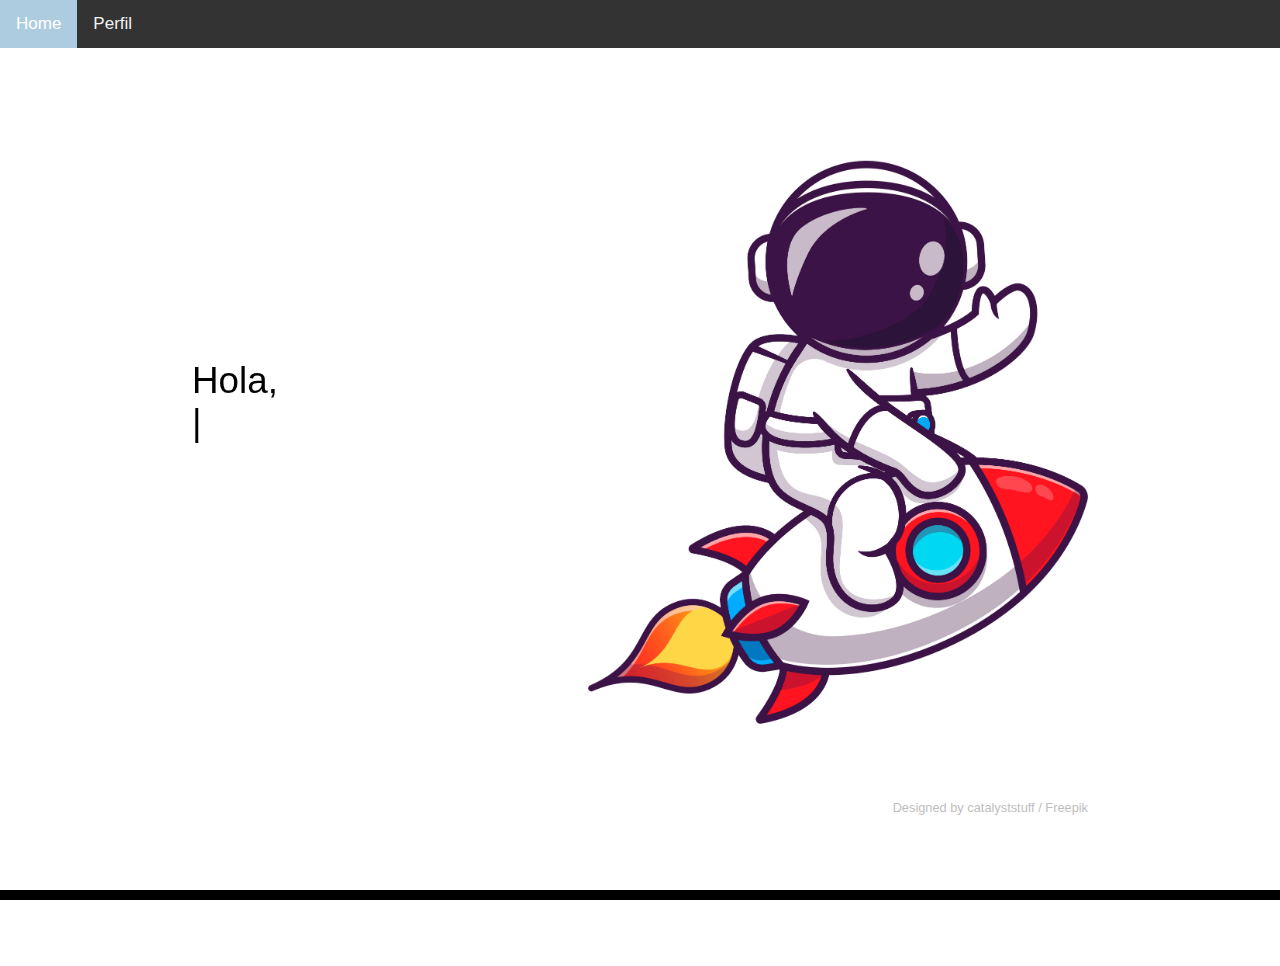
<file: index.html>
<html lang="en">

<head>
  <meta charset="UTF-8">
  <meta http-equiv="X-UA-Compatible" content="IE=edge">
  <meta name="viewport" content="width=device-width, initial-scale=1.0">
  <link rel="stylesheet" href="./main.css">
  <link rel="stylesheet" href="https://cdnjs.cloudflare.com/ajax/libs/font-awesome/4.7.0/css/font-awesome.min.css">
  <script src='./typed.min.js'></script>
  <title>myResume</title>
</head>

<body class="cuerpo" style="overflow: hidden;">
  <div id="site-border-bottom"></div>

  <div class="topnav" id="myTopnav">
    <a href="index.html" class="active">Home</a>
    <a href="about.html">Perfil</a>
    <a href="javascript:void(0);" class="icon" onclick="myFunction()">
      <i class="fa fa-bars"></i>
    </a>
  </div>

  <div class="contenedor-inicial">
    <div class="contenedor1">
      <div class="contenedor-texto">
        <p>Hola,</p>
        <div id="typed-strings">
        <p><strong>Bienvenido a mi portafolio online</strong></p>
        </div>
        <span id="typed"></span>
      </div>
      <div class="float-area">
        <img class="floating-img" src="./assets/images/2130.png">
        <a id="p-float" href="http://www.freepik.com" target="_blank">Designed by catalyststuff / Freepik</a>
    </div>    
      </div>

  </div>


  <script>
    var typed = new Typed('#typed', {
      stringsElement: '#typed-strings',
      typeSpeed: 60,
      backSpeed: 60,
      backDelay: 500,
      startDelay: 1000,
      loop: true,
    });
  </script>
</body>

</html>
</file>
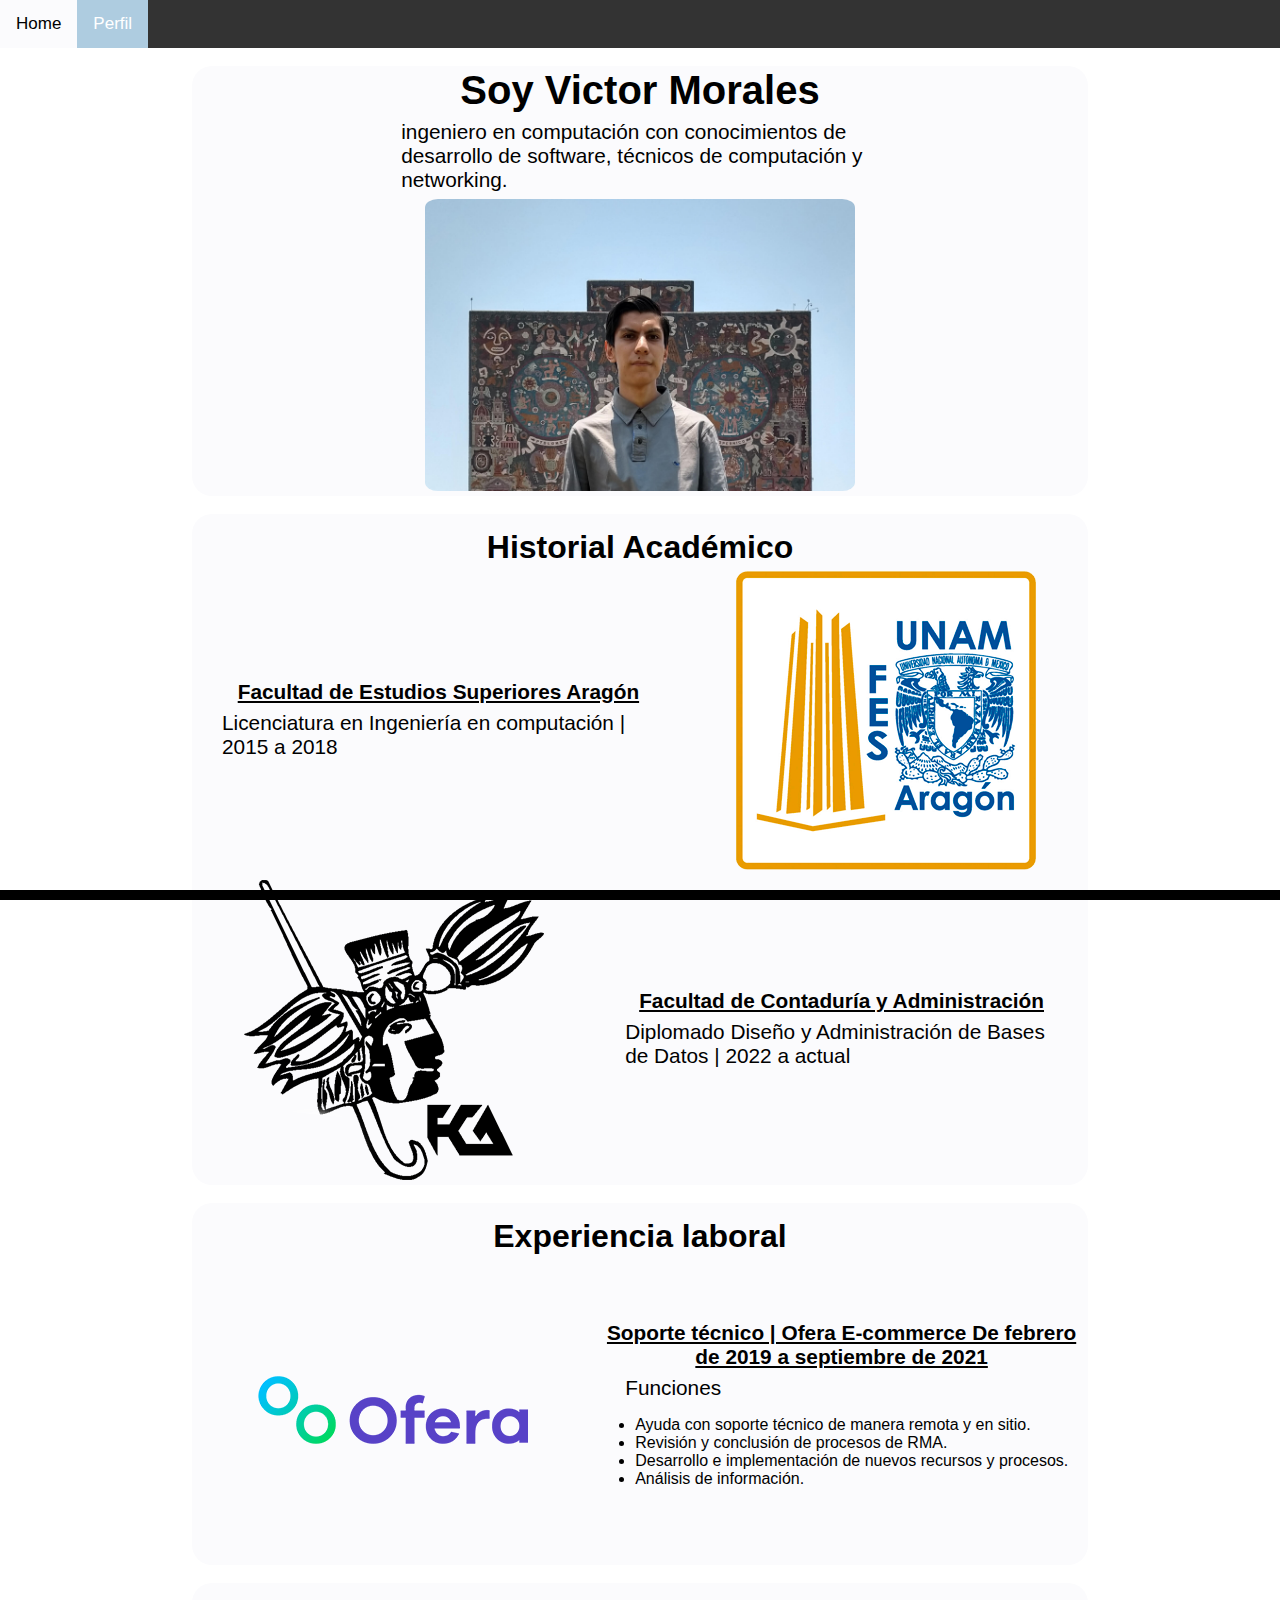
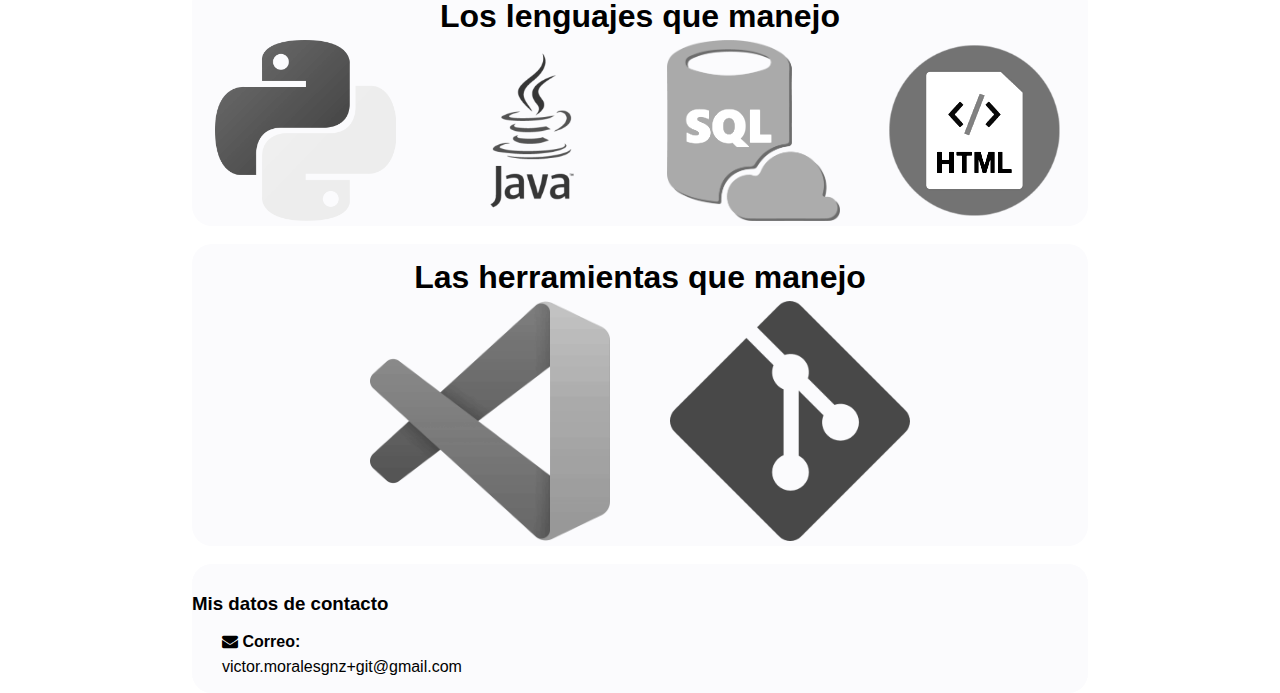
<file: about.html>
<html lang="en">

<head>
  <meta charset="UTF-8">
  <meta http-equiv="X-UA-Compatible" content="IE=edge">
  <meta name="viewport" content="width=device-width, initial-scale=1.0">
  <link rel="stylesheet" href="https://cdnjs.cloudflare.com/ajax/libs/font-awesome/4.7.0/css/font-awesome.min.css">
  <link rel="stylesheet" href="./main.css">
  <script src='./typed.min.js'></script>
  <title>Perfil</title>
</head>

<body class="cuerpo" style="overflow-x: hidden; overflow-y: auto;">
  <div id="site-border-bottom"></div>

  <div class="topnav" id="myTopnav">
    <a href="index.html">Home</a>
    <a href="about.html" class="active">Perfil</a>
    <a href="javascript:void(0);" class="icon" onclick="myFunction()">
      <i class="fa fa-bars"></i>
    </a>
  </div>

  <div class="contenedor-inicial">
    <div class="contenedor">
      <div class="Row">
        <div class="cont-midcol">
          <h2 id="texto-h2">Soy Victor Morales</h2>
          <p class="texto-cont">ingeniero en computación con conocimientos de desarrollo de software, técnicos de
            computación y networking.</p>
          <div class="contenedor-imagen">
            <img loading="lazy" class="img-responsive" src="./assets/images/Foto.jpg" alt=""
              style="border-radius: 3%;">
          </div>
        </div>
      </div>
    </div>

    <div class="contenedor">
      <h3 class="texto-h3">Historial Académico</h3>
      <div class="Row">
        <div class="cont-col1">
          <h4 class="texto-subtitulo-cont">Facultad de Estudios Superiores Aragón</h4>
          <p class="texto-cont">Licenciatura en Ingeniería en computación | 2015 a 2018</p>
        </div>
        <div class="cont-col2">
          <div class="contenedor-imagen">
            <img loading="lazy" class="img-responsive" src="./assets/images/Fes_Aragon1.png" alt="">
          </div>
        </div>
      </div>

      <div class="Row">
        <div class="cont-col2">
          <img loading="lazy" class="img-responsive" src="./assets/images/fca-logo.png" alt="">
        </div>
        <div class="cont-col1">
          <div class="contenedor-imagen">
            <h4 class="texto-subtitulo-cont">Facultad de Contaduría y Administración</h4>
            <p class="texto-cont">Diplomado Diseño y Administración de Bases de Datos | 2022 a actual</p>
          </div>
        </div>

      </div>
    </div>

    <div class="contenedor">
      <h3 class="texto-h3">Experiencia laboral</h3>
      <div class="Row">
        <div class="cont-col2">
          <div class="contenedor-imagen">
            <img loading="lazy" class="img-responsive" src="./assets/images/ofera1.png" alt="">
          </div>
        </div>
        <div class="cont-col1">
          <h4 class="texto-subtitulo-cont">Soporte técnico | Ofera E-commerce De febrero de 2019 a septiembre de 2021
          </h4>
          <p class="texto-cont">Funciones</p>
          <ul>
            <li>Ayuda con soporte técnico de manera remota y en sitio.</li>
            <li>Revisión y conclusión de procesos de RMA.</li>
            <li>Desarrollo e implementación de nuevos recursos y procesos.</li>
            <li>Análisis de información.</li>
          </ul>
        </div>
      </div>
    </div>

    <div class="contenedor">
      <div class="Row">
        <div class="cont-midcol">
          <h3 class="texto-h3">Los lenguajes que manejo</h3>
        </div>
      </div>
      <div class="Row">
        <div class="cont-col4x1">
          <div class="img__wrap">
            <img class="img__img" src="./assets/images/Python-logo.png" />
            <div class="img__description_layer">
              <p class="img__description">Python</p>
            </div>
          </div>
        </div>

        <div class="cont-col4x1">
          <div class="img__wrap">
            <img class="img__img" src="./assets/images/Java-logo.png" />
            <div class="img__description_layer">
              <p class="img__description">Java</p>
            </div>
          </div>
        </div>

        <div class="cont-col4x1">
          <div class="img__wrap">
            <img class="img__img" src="./assets/images/Sql-logo.png" />
            <div class="img__description_layer">
              <p class="img__description">sql</p>
            </div>
          </div>
        </div>

        <div class="cont-col4x1">
          <div class="img__wrap">
            <img class="img__img" src="./assets/images/html-logo.png" />
            <div class="img__description_layer">
              <p class="img__description">html</p>
            </div>
          </div>
        </div>

      </div>
    </div>

    <div class="contenedor">
      <div class="Row">
        <div class="cont-midcol">
          <h3 class="texto-h3">Las herramientas que manejo</h3>
        </div>
      </div>

      <div class="Row">
        <div class="cont-col4x1">
          <div class="img__wrap">
            <img class="img__img" src="./assets/images/Visual-Studio-logo.png" />
            <div class="img__description_layer">
              <p class="img__description">studio code</p>
            </div>
          </div>
        </div>

        <div class="cont-col4x1">
          <div class="img__wrap">
            <img class="img__img" src="./assets/images/git-icon.png" />
            <div class="img__description_layer">
              <p class="img__description">git</p>
            </div>
          </div>
        </div>


      </div>
    </div>

    <div class="contenedor">
      <div class="contacto">
        <h3 class="miTitulo">Mis datos de contacto</h3>
        <h4><i class="fa fa-envelope" aria-hidden="true"></i> Correo: </h4>
        <p>victor.moralesgnz+git@gmail.com</p>
      </div>
    </div>

</body>

</html>
</file>
<file: main.css>
@import url(http://fonts.googleapis.com/css?family=Lato&subset=latin,latin-ext);

body {
	font-family: sans-serif, 'Lato';
	margin: 0;
	padding: 0;
	/*background: rgb(47,71,96);
	background: radial-gradient(circle, rgba(47,71,96,1) 0%, rgba(148,187,233,1) 100%);*/
}

#site-border-left,
#site-border-rigth,
#site-border-top,
#site-border-bottom {
	background: black;
	position: fixed;
	z-index: 1
}

#site-border-left,
#site-border-right {
	top: 0;
	bottom: 0;
	width: 10px
}

#site-border-left {
	left: 0
}

#site-border-right {
	right: 0
}

#site-border-bottom,
#site-border-top {
	left: 0;
	right: 0;
	height: 10px
}

#site-border-top {
	top: 0
}

#site-border-bottom {
	bottom: 0
}

/* Add a black background color to the top navigation */
.topnav {
	background-color: rgba(0, 0, 0, 0.8);
	overflow: hidden;
}

/* Style the links inside the navigation bar */
.topnav a {
	float: left;
	display: block;
	color: #f2f2f2;
	text-align: center;
	padding: 14px 16px;
	text-decoration: none;
	font-size: 17px;
}

/* Change the color of links on hover */
.topnav a:hover {
	background-color: #fbfbfd;
	color: black;
}

/* Add an active class to highlight the current page */
.topnav a.active {
	background-color: #aecce0;
	color: white;
}

/* Hide the link that should open and close the topnav on small screens */
.topnav .icon {
	display: none;
}

/* When the screen is less than 600 pixels wide, hide all links, except for the first one ("Home"). Show the link that contains should open and close the topnav (.icon) */
@media screen and (max-width: 600px) {
	.topnav a:not(:first-child) {
		display: none;
	}

	.topnav a.icon {
		float: right;
		display: block;
	}
}

/* The "responsive" class is added to the topnav with JavaScript when the user clicks on the icon. This class makes the topnav look good on small screens (display the links vertically instead of horizontally) */
@media screen and (max-width: 600px) {
	.topnav.responsive {
		position: relative;
	}

	.topnav.responsive a.icon {
		position: absolute;
		right: 0;
		top: 0;
	}

	.topnav.responsive a {
		float: none;
		display: block;
		text-align: left;
	}
}

.img-responsive {
	display: block;
	max-height: 300;
	max-width: 80%;
	margin: 5px auto;
}

.contenedor-texto {
	position: fixed;
	top: 50vh;
	font-size: 2em;
	color: rgb(0, 0, 0);
}

@media (min-width:350px) {
	.contenedor-texto {
		position: fixed;
		top: 30%;
		font-size: 1.2em;
	}

}

@media(min-width:1200px) {
	.contenedor-texto {
		position: fixed;
		top: 40%;
		font-size: 2.3em;
	}
}

.contenedor-inicial {
	position: static;
	top: 5vh;
	width: 100vw;
	height: 10vh;
	margin: 10px 0px;
}

.contenedor {
	margin: 2vh 10vw;
	background-color: #fbfbfd;
	border-radius: 20px;
}

@media(min-width:350px) {
	.contenedor {
		margin: 2vh 0;
	}
}

@media(min-width:800px) {
	.contenedor {
		margin: 2vh 15vw;
	}
}

.contenedor1 {
	margin: 2vh 10vw;
}

@media(min-width:350px) {
	.contenedor1 {
		margin: 2vh 0;
	}
}

@media(min-width:800px) {
	.contenedor1 {
		margin: 2vh 15vw;
	}
}

.cont-col1 {
	width: 55%;
	margin: auto 0;
}

.cont-col2 {
	width: 45%;
	margin: auto 0;
}

.cont-midcol {
	width: 60%;
	margin: 0 auto;
}

@media(min-width:350px) {
	.cont-midcol {
		width: 90%;
		margin: 0 auto;
	}
}

@media(min-width:800px) {
	.cont-midcol {
		width: 60%;
		margin: 0 auto;
	}
}

.cont-col4x1 img {
	position: relative;
	display: block;
	max-height: 300;
	max-width: 80%;
	margin: 5px auto;

}

@media(min-width:350px) {
	.cont-col4x1 img {
		max-height: 72;
	}
}

@media(min-width:800px) {
	.cont-col4x1 img {
		max-height: 118;
	}
}

@media(min-width:1200px) {
	.cont-col4x1 img {
		max-height: 300;
	}
}

.Row {
	display: flex;
	justify-content: center;
	/*background-color: #fbfbfd;
	border-radius: 20px;*/

}


#texto-h2 {
	text-align: center;
	margin: 2 5px 0px;
	font-size: 2.5em;
}

@media(min-width:350px) {
	#texto-h2 {
		font-size: 1.5em;
	}
}

@media(min-width:800px) {
	#texto-h2 {
		font-size: 2.5em;
	}
}

.texto-h3 {
	text-align: center;
	font-size: 2.5em;
	padding-top: 15px;
	margin: 0 auto;
}

@media(min-width:350px) {
	.texto-h3 {
		font-size: 1.3em;
	}
}

@media(min-width:800px) {
	.texto-h3 {
		font-size: 2em;
	}
}

.texto-subtitulo-cont {
	text-align: center;
	text-decoration: underline;
	margin: 5px 0px;
	font-size: 1.3em;
}

.texto-cont {
	color: black;
	font-size: 1.3em;
	display: flex;
}

.img__wrap {
	position: relative;
	filter: contrast(200%) grayscale(100%);
}

.img__description_layer {
	position: absolute;
	top: 0;
	bottom: 0;
	left: 0;
	right: 0;
	color: rgb(0, 0, 0);
	visibility: hidden;
	opacity: 0;
	display: flex;
	align-items: center;
	justify-content: center;
	font-weight: bolder;

	transition: opacity .2s, visibility .2s;
}

.img__wrap:hover .img__description_layer {
	visibility: visible;
	opacity: 1;
}

.img__description {
	transition: .2s;
	transform: translateY(1em);
	text-transform: uppercase;
}

.img__wrap:hover .img__description {
	transform: translateY(0);
}

.img__wrap:hover {
	filter: none;
}

.contacto {
	justify-content: left;
	text-align: left;
	background-color: #fbfbfd;
	border-radius: 20px;
	padding: 10px 0px;
}

.contacto h2,
h4,
p {
	margin: 7px 30px;
}

.float-area {
	height: 100vh;
	display: flex;
	flex-direction: column;
	align-items: center;
	justify-content: center;
}

@media(min-width:350px) {
	.float-area {
		align-items: center;
		justify-content: center;
	}
}

@media(min-width:800px) {
	.float-area {
		align-items: end;
		justify-content: center;
	}
}

.floating-img {
	transform: translateY(-10%);
	animation: floater 4.5s infinite;
	transition: ease 0.5s;
	max-width: 300px;
}

@media(min-width:350px) {
	.floating-img {
		max-width: 180px;
	}
}

@media(min-width:800px) {
	.floating-img {
		max-width: 500px;
	}
}

@keyframes floater {
	0% {
		transform: translateY(-10%);
		transition: ease 0.5s;
	}

	50% {
		transform: translateY(10%);
		transition: ease 0.5s;
	}
}

#p-float {
	z-index: 99;
	margin-top: 20px;
	color: #bebebe;
	font-size: .8em;
	text-decoration: none;
}

@media(min-width:350px) {
	#p-float {
		font-size: .5em;
	}
}

@media(min-width:800px) {
	#p-float {
		font-size: .8em;
	}
}

.contenedor-texto p{
	margin: 0;
}
</file>
